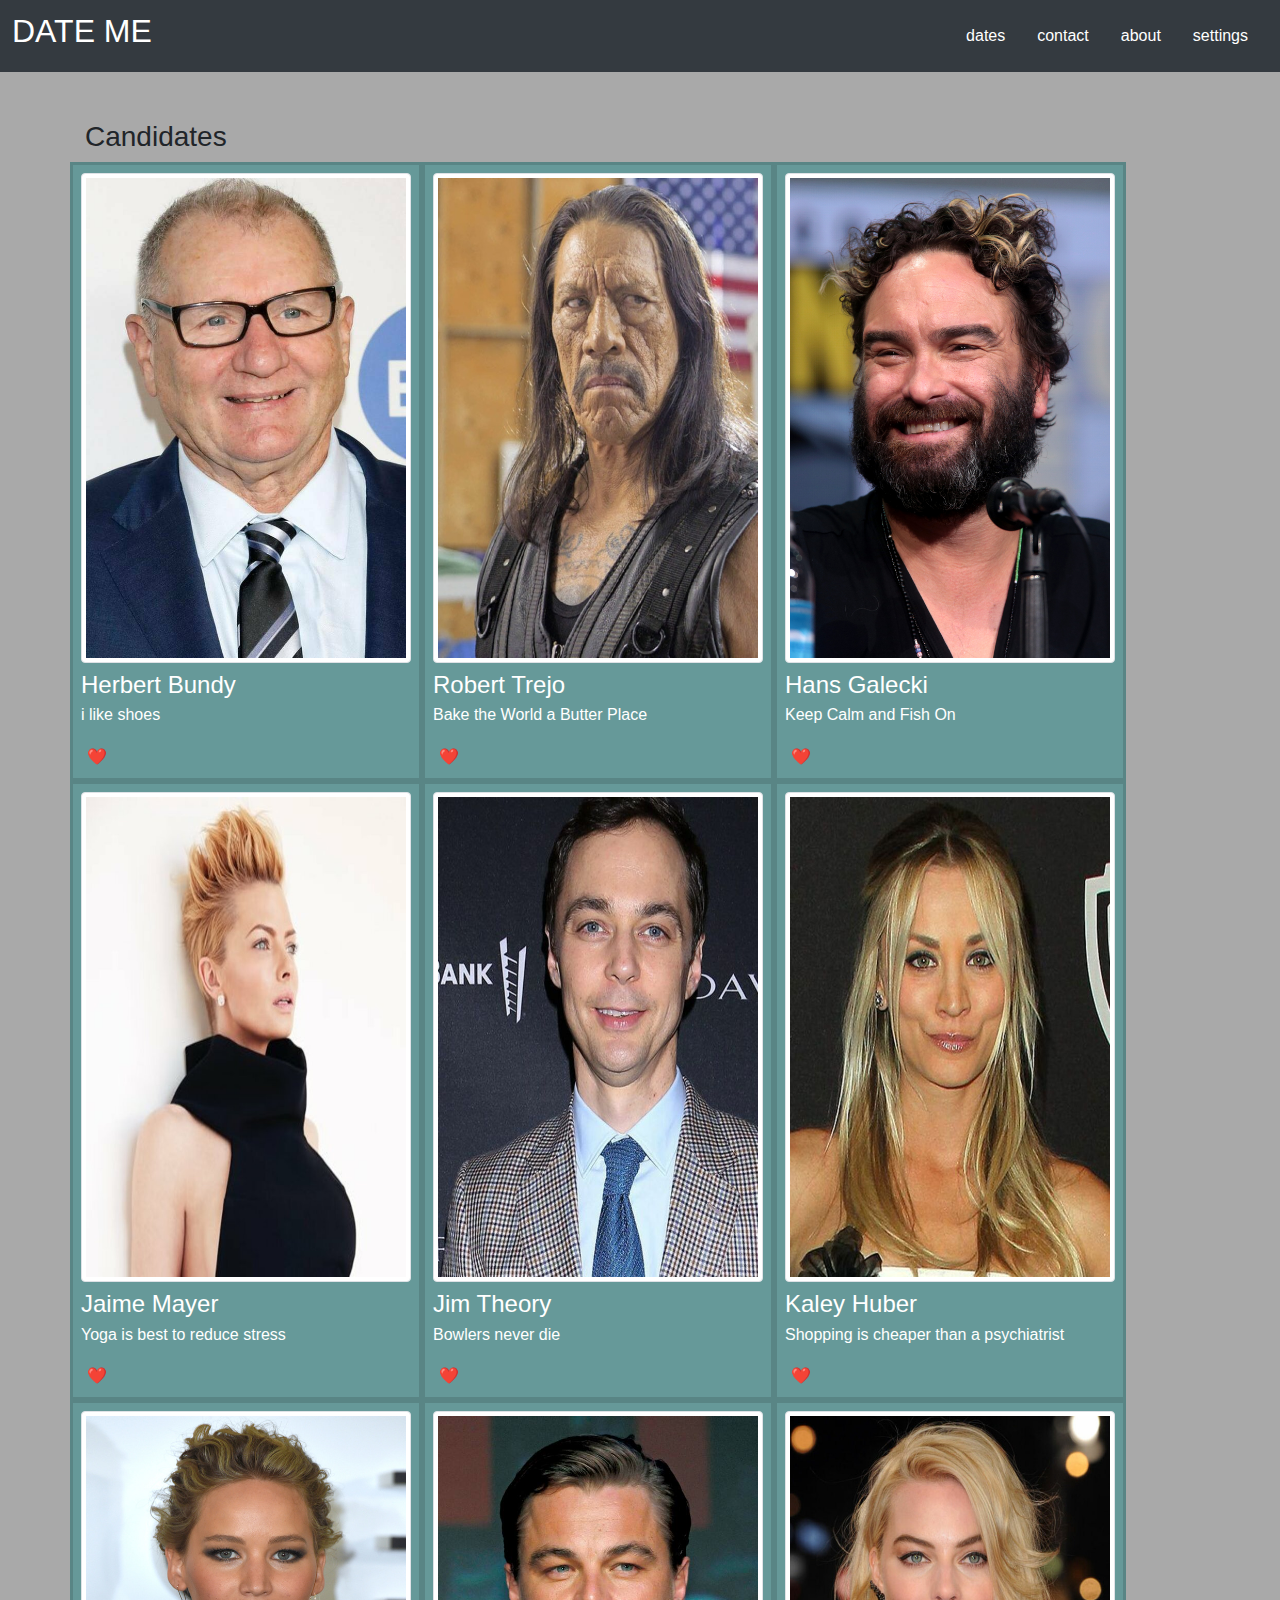
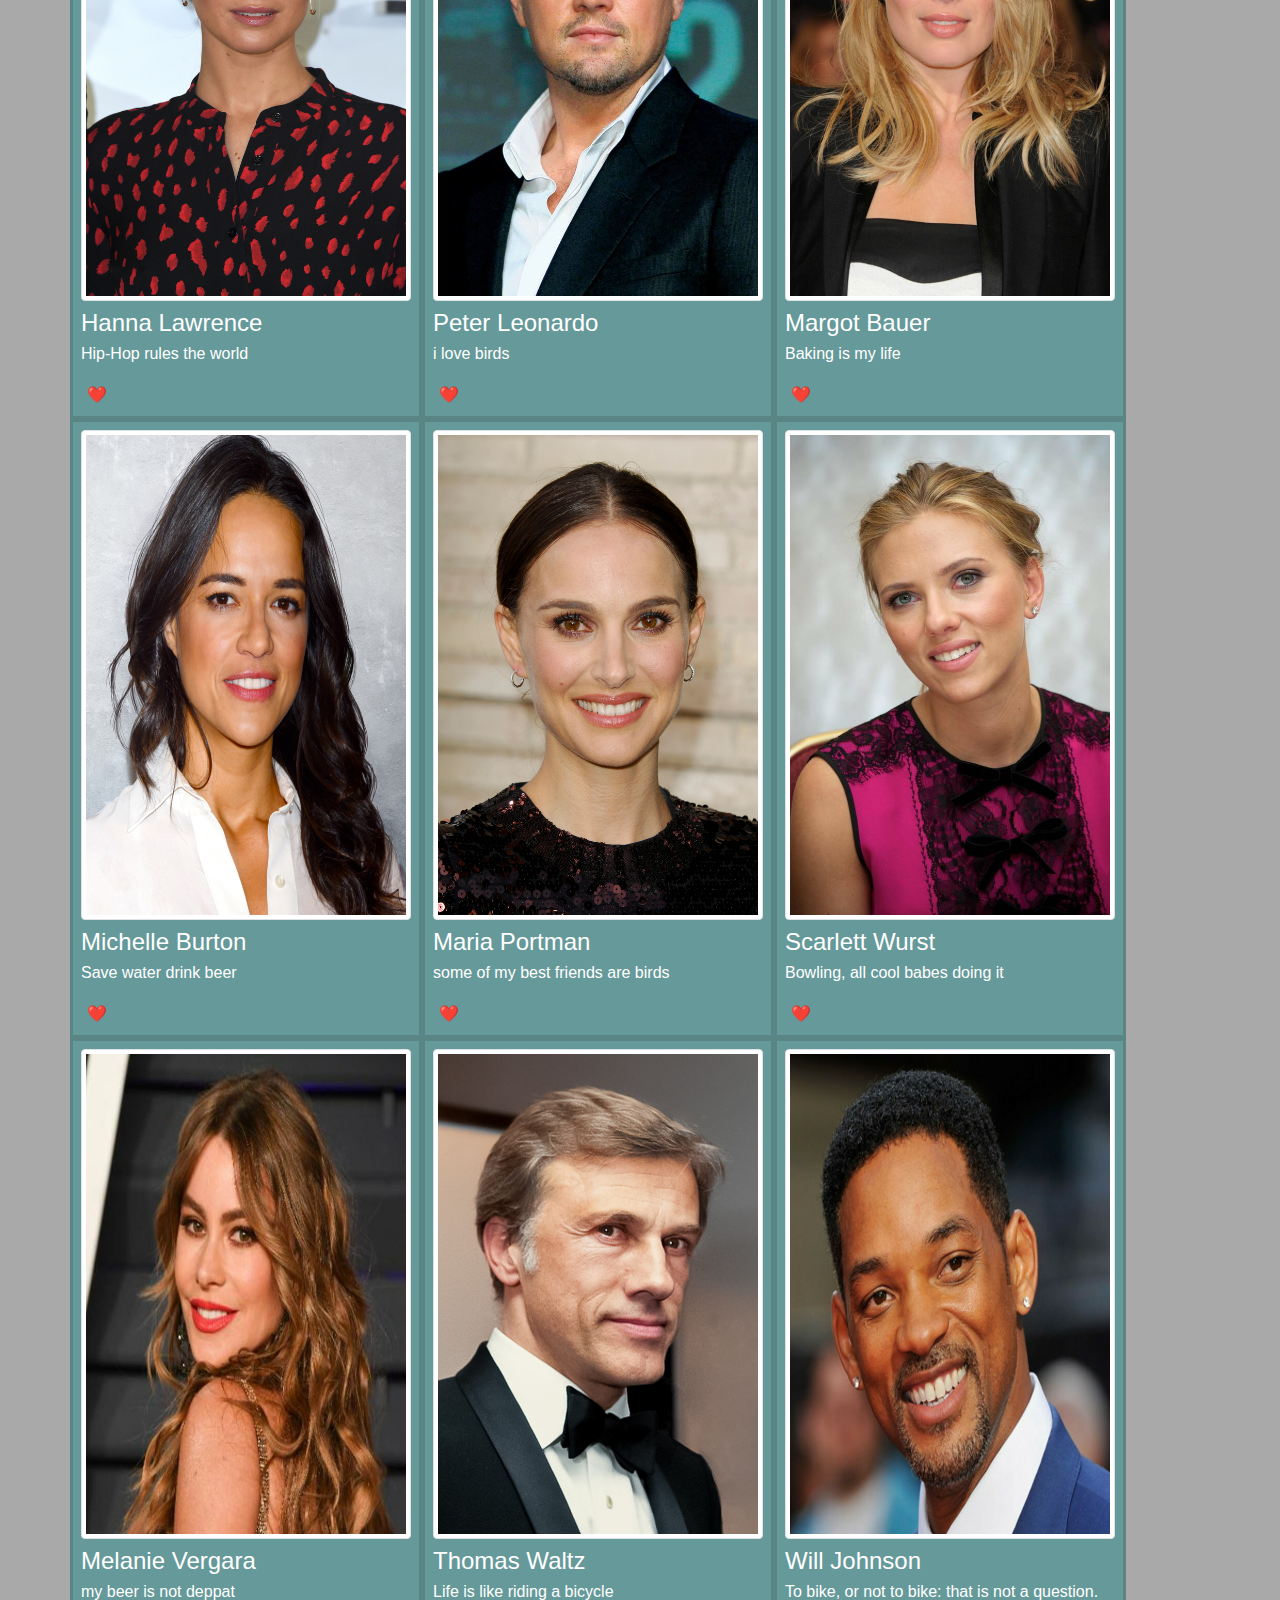
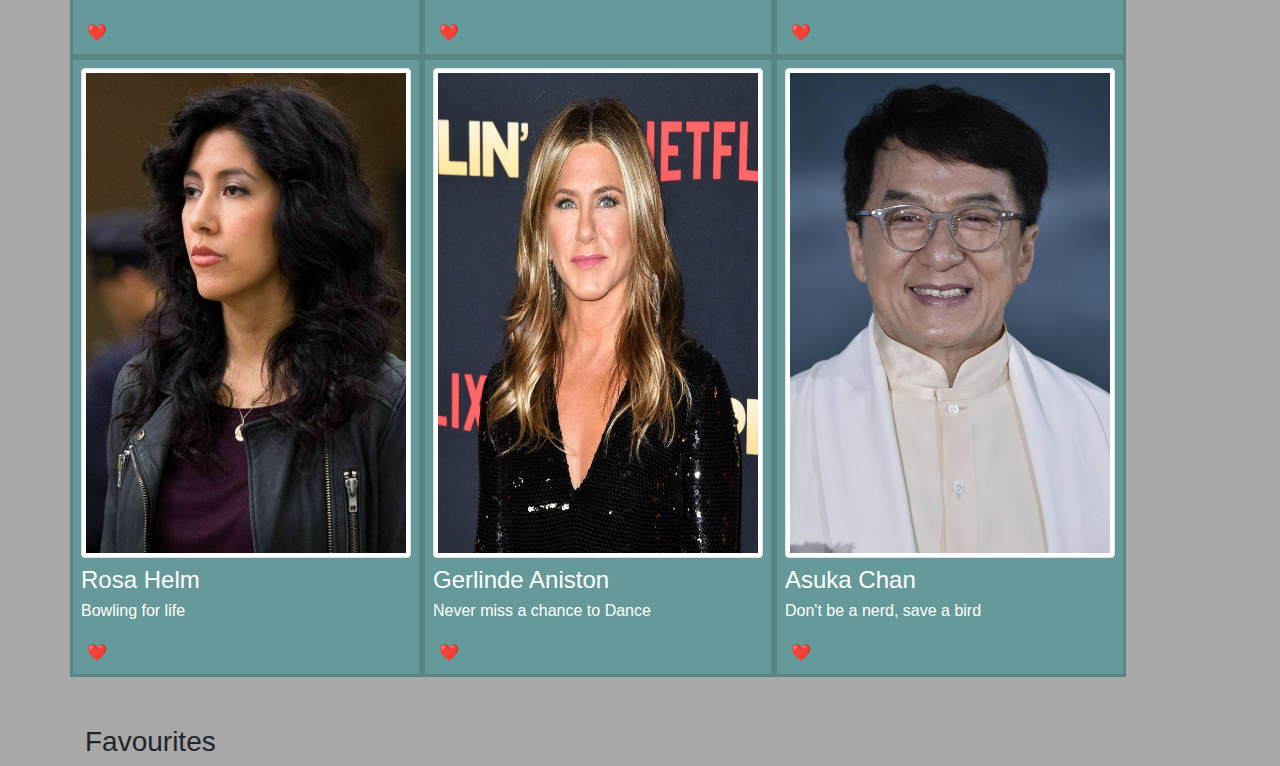
<file: index.html>
<!DOCTYPE html>
<html>

<head>
    <meta charset="UTF-8">
    <meta name="viewport" content="width=device-width, initial-scale=1.0">
    <link rel="stylesheet" href="https://stackpath.bootstrapcdn.com/bootstrap/4.3.1/css/bootstrap.min.css" integrity="sha384-ggOyR0iXCbMQv3Xipma34MD+dH/1fQ784/j6cY/iJTQUOhcWr7x9JvoRxT2MZw1T" crossorigin="anonymous">
    <link rel="stylesheet" href="./css/mystyle.css">
    <script src="https://code.jquery.com/jquery-3.4.1.js" integrity="sha256-WpOohJOqMqqyKL9FccASB9O0KwACQJpFTUBLTYOVvVU=" crossorigin="anonymous"></script>

    <header id="header" class="d-flex justify-content-between text-white bg-dark p-2 border-bottom-primary ">
        <!-- d-flex -> ist ein flex container-->
        <p class="h2 m-1">DATE ME</p>
        <nav class=" p-2">
            <ul class="nav justify-content-end">
                <li class="nav-item"><a class="nav-link text-white" href="#">dates</a></li>
                <li class="nav-item"><a class="nav-link text-white" href="#">contact</a></li>
                <li class="nav-item"><a class="nav-link text-white" href="#">about</a></li>
                <li class="nav-item"><a class="nav-link text-white" href="#">settings</a></li>
            </ul>
        </nav>
    </header>
    <title>
        Code Review 05
    </title>
</head>

<body>
	
		
	
	<div class="container mt-5">
        <h3>Candidates</h3>
        <div class="row output">
        
        </div>
    </div>

	<div class="container mt-5">
		<h3>Favourites</h3>
		<div class="row outputfav">
        	
        </div>
    </div>
</body>
<script src="./json/data.json"></script>
<script src="./script/myscript.js"></script>

</html>



	<!-- <div class="container mt-5"> 
      
        <div class="row">
        <div class="card-deck">
            <div class="card cardSet1 text-white">
                <div class="card-body">
                    <img src="./img/jaime.jpg" class="img-thumbnail" alt="AL"width="auto">
                    <h3 class="card-title mt-2">name</h3>
                    <h5 class="card-subtitle">age</h5>
                    <p class="card-text mt-3">age</p>
                    <a href="#" class="btn btn-dark btn-sm float-right">Read more..</a>
                </div>
            </div>
            <div class="card cardSet2 text-white">
                <div class="card-body">
                    <img src="./img/danny.jpg" class="img-thumbnail" alt="AL">
                    <h3 class="card-title mt-2">name</h3>
                    <h5 class="card-subtitle">age</h5>
                    <p class="card-text mt-3">age</p>
                    <a href="#" class="btn btn-dark btn-sm float-right">Read more..</a>
                </div>
            </div>
        </div>
        </div>


        <div class="row">
        <div class="card-deck">
            <div class="card cardSet1 text-white">
                <div class="card-body width: 18rem;">
                    <img src="./img/jaime.jpg" class="img-thumbnail" alt="AL"width="auto">
                    <h3 class="card-title mt-2">name</h3>
                    <h5 class="card-subtitle">age</h5>
                    <p class="card-text mt-3">age</p>
                    <a href="#" class="btn btn-dark btn-sm float-right">Read more..</a>
                </div>
            </div>
            <div class="card cardSet2 text-white">
                <div class="card-body">
                    <img src="./img/danny.jpg" class="img-thumbnail" alt="AL">
                    <h3 class="card-title mt-2">name</h3>
                    <h5 class="card-subtitle">age</h5>
                    <p class="card-text mt-3">age</p>
                    <a href="#" class="btn btn-dark btn-sm float-right">Read more..</a>
                </div>
            </div>
        </div>
        </div>
    </div>-->


    <!-- <h3>Favourites</h3>
        <div class="row favourites">
        <div class="card-deck">
            <div class="card cardSet3 text-white">
                <div class="card-body">
                    <img src="./img/jaime.jpg" class="img-thumbnail" alt="AL"width="auto">
                    <h3 class="card-title mt-2">name</h3>
                    <h5 class="card-subtitle">age</h5>
                    <p class="card-text mt-3">age</p>
                    <a href="#" class="btn btn-dark btn-sm float-right">Read more..</a>
                </div>
            </div>
            <div class="card cardSet3 text-white">
                <div class="card-body">
                    <img src="./img/danny.jpg" class="img-thumbnail" alt="AL">
                    <h3 class="card-title mt-2">name</h3>
                    <h5 class="card-subtitle">age</h5>
                    <p class="card-text mt-3">age</p>
                    <a href="#" class="btn btn-dark btn-sm float-right">Read more..</a>
                </div>
            </div>-->
</file>
<file: css/mystyle.css>
body{
	background-color: darkgrey;

}



.card-body {
    
    padding: 0.5rem;
   

}


.card {
    
    background-color: #fff;
    background-clip: border-box;
    border: 3px solid rgba(0,0,0,.125);
    border-radius: 0;

}

.cardSet1{
	background-color: #669999;
}


.cardSet2{
	background-color: #cc6666;
}



.cardSet3{
	background-color: #cc9966;
}

h3.card-title{
	font-size: 1.5rem;


}

h5.card-subtitle{
	font-size: 1rem;
	padding-bottom: 1.2rem;
}


h6.card-subtitle{
	font-size: 1rem;
	padding-bottom: 1.2rem;


}

p.card-text{
	padding-bottom: 0.8rem;
	line-height: 1.2rem;
}

.img-thumbnail{
	height: 490px;
}
.mybutton{
	border-style: none;
	background-color: #669999;
	color: red;
	
}
</file>
